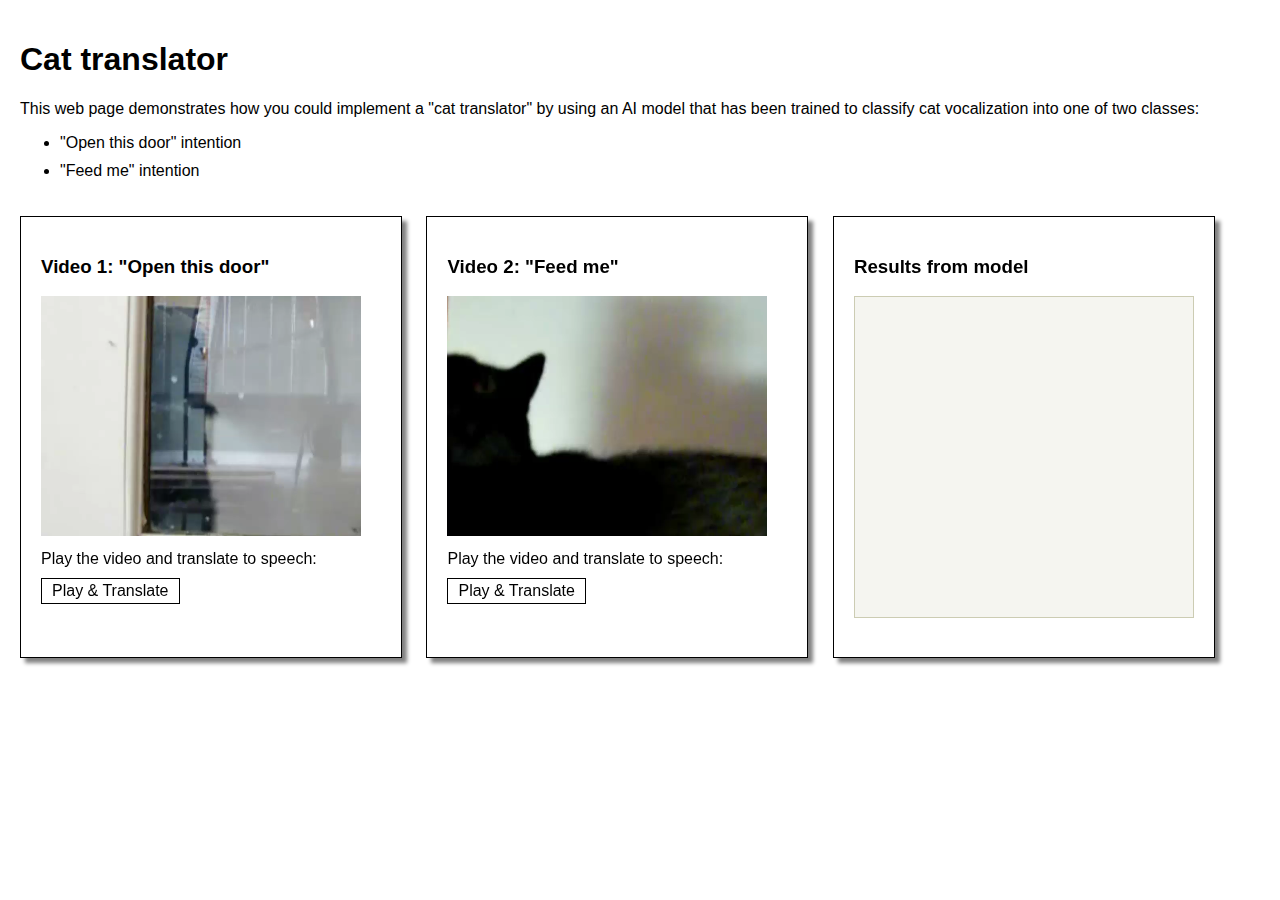
<file: Cat-translator/cat-translator-web-app/static/index.html>
<!DOCTYPE html>
<html>

<head>
<link href="css/styles.css" rel="stylesheet">
<link rel="stylesheet" href="https://cdnjs.cloudflare.com/ajax/libs/font-awesome/4.7.0/css/font-awesome.min.css">
<script src="https://ajax.googleapis.com/ajax/libs/jquery/3.3.1/jquery.min.js"></script>
</head>

<body>

<audio id='feedme_speech'   style='display: none;'><source src='feedme.wav'   type='audio/wav'></audio>
<audio id='opendoor_speech' style='display: none;'><source src='opendoor.wav' type='audio/wav'></audio>

<div id='intro_div'>
<h1>Cat translator</h1>
<p>This web page demonstrates how you could implement a "cat translator" by using an AI model that has been trained to classify cat vocalization into one of two classes:</p>
<ul>
<li><p>"Open this door" intention</p></li>
<li><p>"Feed me" intention</p></li>
</ul>
</div>

<div class='video_div'>
<h3>Video 1: "Open this door"</h3>
<video id='video1_video' width="320" height="240"><source src="video1.mp4" type="video/mp4"></video>
<p>Play the video and translate to speech:</p>
<button id='video1'>Play & Translate</button>
</div>

<div class='video_div'>
<h3>Video 2: "Feed me"</h3>
<video id='video2_video' width="320" height="240"><source src="video2.mp4" type="video/mp4"></video>
<p>Play the video and translate to speech:</p>
<button id='video2'>Play & Translate</button>
</div>

<div class='results_div'>
<h3>Results from model</h3>
<div id='results_json_div'>
<div id='results_spinner'      style='display: none;' class='spinner'></div>
<pre id='returned_results_div' style='display: none;'></pre>

</div>
</div>

<script>
$( "button" ).click( function()
{
    vid_id = this.id;
    document.getElementById( vid_id + '_video' ).play();
    setTimeout( function()
    {
        document.getElementById( 'returned_results_div' ).style.display = 'none';
        document.getElementById( 'results_spinner'      ).style.display = 'block';
        $.ajax( { method: "GET",
                  url: "./translate?vid_id=" + vid_id,
                  contentType : "application/json",
                  success     : function( result )
                                {
                                    document.getElementById( 'results_spinner' ).style.display = 'none';
                                    document.getElementById( 'returned_results_div' ).innerHTML = "Top class:\n" + JSON.stringify( result.top_class, null, 3 ) + "\n\n" + "Result details:\n" + JSON.stringify( result.results, null, 3 );
                                    document.getElementById( 'returned_results_div' ).style.display = 'block';
                                    document.getElementById( result.top_class.class + '_speech' ).play();
                                }
                } );
    }, 2000 );
} );
</script>

</body>

</html>
</file>
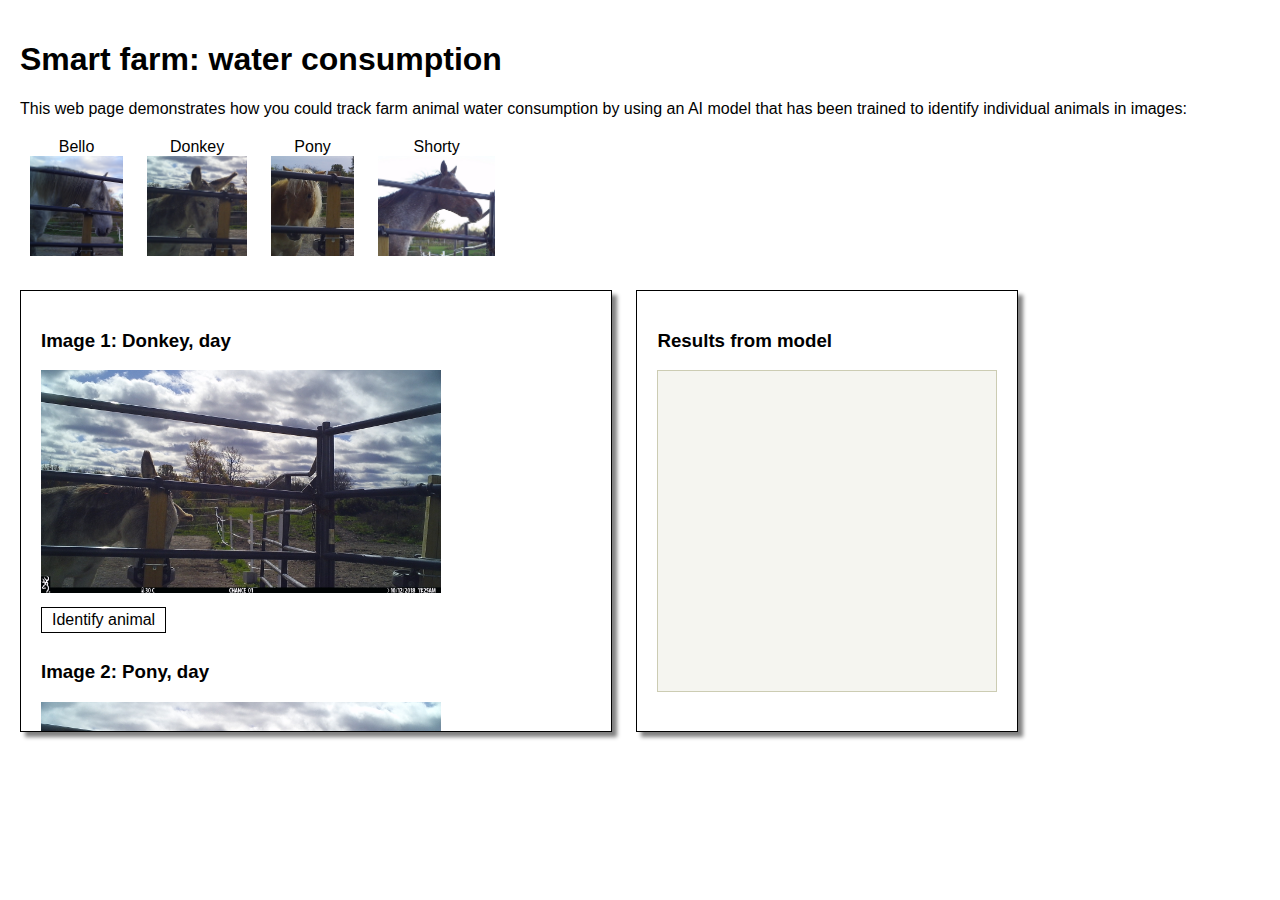
<file: Smart-farm/smart-farm-web-app/static/index.html>
<!DOCTYPE html>
<html>

<head>
<link href="css/styles.css" rel="stylesheet">
<link rel="stylesheet" href="https://cdnjs.cloudflare.com/ajax/libs/font-awesome/4.7.0/css/font-awesome.min.css">
<script src="https://ajax.googleapis.com/ajax/libs/jquery/3.3.1/jquery.min.js"></script>
</head>

<body>

<div id='intro_div'>
<h1>Smart farm: water consumption</h1>
<p>This web page demonstrates how you could track farm animal water consumption by using an AI model that has been trained to identify individual animals in images:</p>
<ul class='animal_list'>
<li><p>Bello</p><img src='bello.png'/></li>
<li><p>Donkey</p><img src='donkey.png'/></li>
<li><p>Pony</p><img src='pony.png'/></li>
<li><p>Shorty</p><img src='shorty.png'/></li>
</ul>
</div>

<div class='images_div'>
<h3>Image 1: Donkey, day</h3>
<img id='image1_image' src='image1.JPG'/><br/>
<button id='image1'>Identify animal</button>
<h3>Image 2: Pony, day</h3>
<img id='image2_image' src='image2.JPG'/><br/>
<button id='image2'>Identify animal</button>
<h3>Image 3: Bello, night</h3>
<img id='image3_image' src='image3.JPG'/><br/>
<button id='image3'>Identify animal</button>
<h3>Image 4: Shorty, night</h3>
<img id='image4_image' src='image4.JPG'/><br/>
<button id='image4'>Identify animal</button>
</div>

<div class='results_div'>
<h3>Results from model</h3>
<div id='results_json_div'>
<div id='results_spinner'      style='display: none;' class='spinner'></div>
<pre id='returned_results_div' style='display: none;'></pre>

</div>
</div>

<script>
$( "button" ).click( function()
{
    image_id = this.id;
    document.getElementById( 'returned_results_div' ).style.display = 'none';
    document.getElementById( 'results_spinner'      ).style.display = 'block';
    $.ajax( { method: "GET",
              url: "./idanimal?image_id=" + image_id,
              contentType : "application/json",
              success     : function( result )
                            {
                                document.getElementById( 'results_spinner' ).style.display = 'none';
                                document.getElementById( 'returned_results_div' ).innerHTML = "Top class:\n" + JSON.stringify( result.top_class, null, 3 ) + "\n\n" + "Result details:\n" + JSON.stringify( result.results, null, 3 );
                                document.getElementById( 'returned_results_div' ).style.display = 'block';
                            }
            } );
} );
</script>

</body>

</html>
</file>
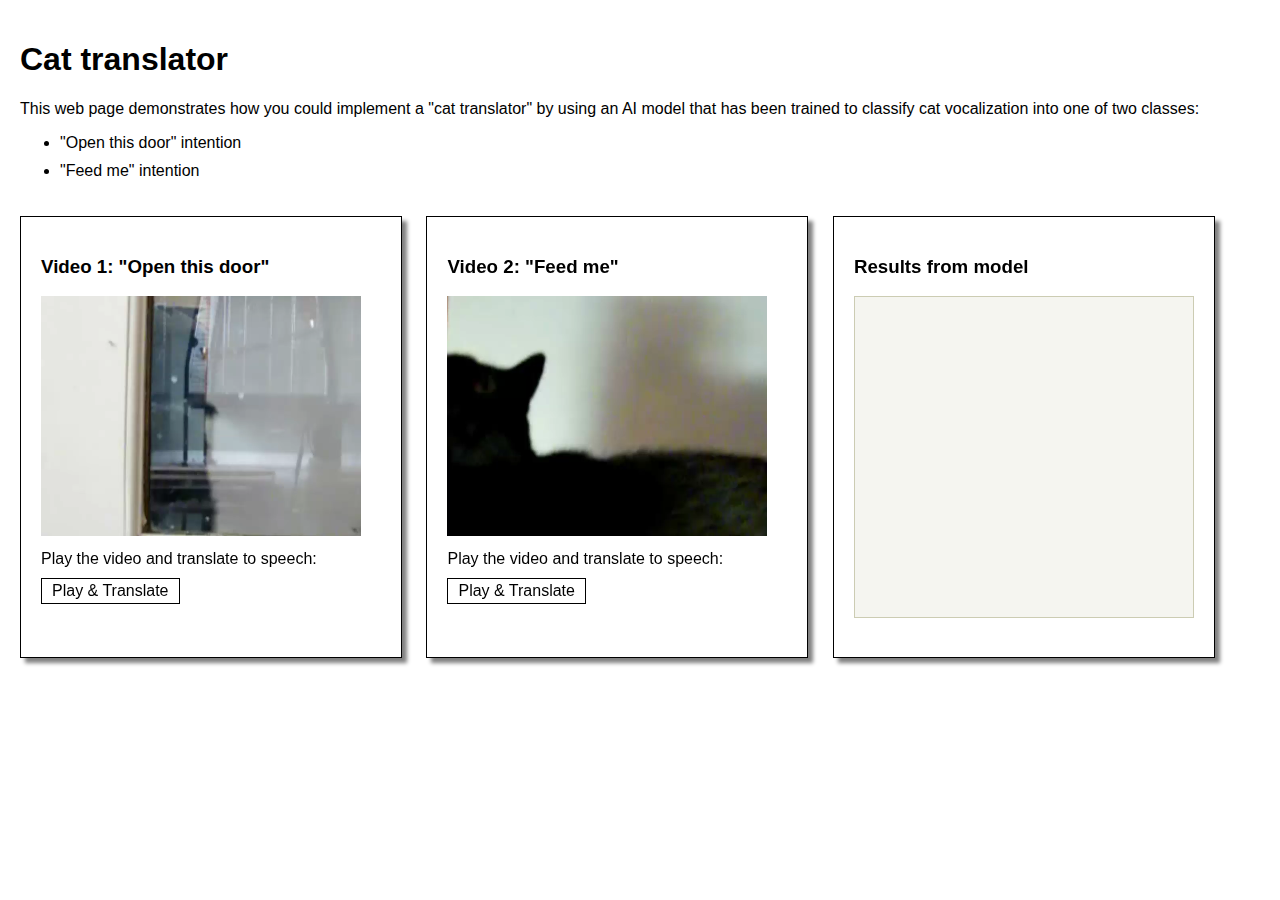
<file: CASCON-2018_Analyzing_images-master/cat-translator/sample-app/static/index.html>
<!DOCTYPE html>
<html>

<head>
<link href="css/styles.css" rel="stylesheet">
<link rel="stylesheet" href="https://cdnjs.cloudflare.com/ajax/libs/font-awesome/4.7.0/css/font-awesome.min.css">
<script src="https://ajax.googleapis.com/ajax/libs/jquery/3.3.1/jquery.min.js"></script>
</head>

<body>

<audio id='feedme_speech'   style='display: none;'><source src='feedme-speech.wav'   type='audio/wav'></audio>
<audio id='opendoor_speech' style='display: none;'><source src='opendoor-speech.wav' type='audio/wav'></audio>

<div id='intro_div'>
<h1>Cat translator</h1>
<p>This web page demonstrates how you could implement a "cat translator" by using an AI model that has been trained to classify cat vocalization into one of two classes:</p>
<ul>
<li><p>"Open this door" intention</p></li>
<li><p>"Feed me" intention</p></li>
</ul>
</div>

<div class='video_div'>
<h3>Video 1: "Open this door"</h3>
<video id='video1_video' width="320" height="240"><source src="video1.mp4" type="video/mp4"></video>
<p>Play the video and translate to speech:</p>
<button id='video1'>Play & Translate</button>
</div>

<div class='video_div'>
<h3>Video 2: "Feed me"</h3>
<video id='video2_video' width="320" height="240"><source src="video2.mp4" type="video/mp4"></video>
<p>Play the video and translate to speech:</p>
<button id='video2'>Play & Translate</button>
</div>

<div class='results_div'>
<h3>Results from model</h3>
<div id='results_json_div'>
<div id='results_spinner'      style='display: none;' class='spinner'></div>
<pre id='returned_results_div' style='display: none;'></pre>

</div>
</div>

<script>
$( "button" ).click( function()
{
    vid_id = this.id;
    document.getElementById( vid_id + '_video' ).play();
    setTimeout( function()
    {
        document.getElementById( 'returned_results_div' ).style.display = 'none';
        document.getElementById( 'results_spinner'      ).style.display = 'block';
        $.ajax( { method: "GET",
                  url: "./translate?vid_id=" + vid_id,
                  contentType : "application/json",
                  success     : function( result )
                                {
                                    document.getElementById( 'results_spinner' ).style.display = 'none';
                                    document.getElementById( 'returned_results_div' ).innerHTML = "Top class:\n" + JSON.stringify( result.top_class, null, 3 ) + "\n\n" + "Result details:\n" + JSON.stringify( result.results, null, 3 );
                                    document.getElementById( 'returned_results_div' ).style.display = 'block';
                                    document.getElementById( result.top_class.class + '_speech' ).play();
                                }
                } );
    }, 2000 );
} );
</script>

</body>

</html>
</file>
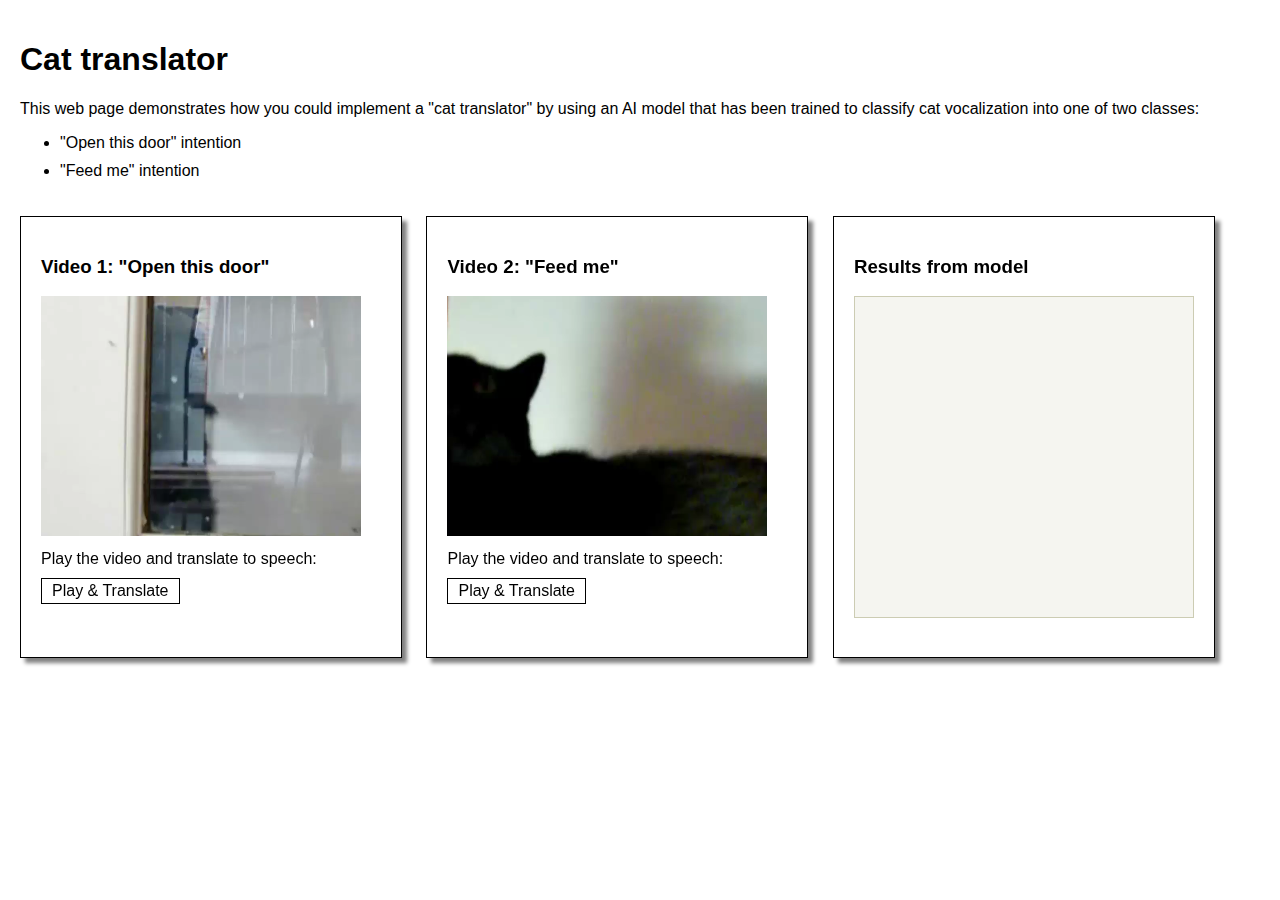
<file: Cat-translator/cat-translator-web-app/code/static/index.html>
<!DOCTYPE html>
<html>

<head>
<link href="css/styles.css" rel="stylesheet">
<link rel="stylesheet" href="https://cdnjs.cloudflare.com/ajax/libs/font-awesome/4.7.0/css/font-awesome.min.css">
<script src="https://ajax.googleapis.com/ajax/libs/jquery/3.3.1/jquery.min.js"></script>
</head>

<body>

<audio id='feedme_speech'   style='display: none;'><source src='feedme.wav'   type='audio/wav'></audio>
<audio id='opendoor_speech' style='display: none;'><source src='opendoor.wav' type='audio/wav'></audio>

<div id='intro_div'>
<h1>Cat translator</h1>
<p>This web page demonstrates how you could implement a "cat translator" by using an AI model that has been trained to classify cat vocalization into one of two classes:</p>
<ul>
<li><p>"Open this door" intention</p></li>
<li><p>"Feed me" intention</p></li>
</ul>
</div>

<div class='video_div'>
<h3>Video 1: "Open this door"</h3>
<video id='opendoor_video' width="320" height="240"><source src="opendoor.mp4" type="video/mp4"></video>
<p>Play the video and translate to speech:</p>
<button id='opendoor'>Play & Translate</button>
</div>

<div class='video_div'>
<h3>Video 2: "Feed me"</h3>
<video id='feedme_video' width="320" height="240"><source src="feedme.mp4" type="video/mp4"></video>
<p>Play the video and translate to speech:</p>
<button id='feedme'>Play & Translate</button>
</div>

<div class='results_div'>
<h3>Results from model</h3>
<div id='results_json_div'>
<div id='results_spinner'      style='display: none;' class='spinner'></div>
<pre id='returned_results_div' style='display: none;'></pre>

</div>
</div>

<script>
$( "button" ).click( function()
{
    vid_id = this.id;
    document.getElementById( vid_id + '_video' ).play();
    setTimeout( function()
    {
        document.getElementById( 'returned_results_div' ).style.display = 'none';
        document.getElementById( 'results_spinner'      ).style.display = 'block';
        $.ajax( { method: "GET",
                  url: "./translate?vid_id=" + vid_id,
                  contentType : "application/json",
                  success     : function( result )
                                {
                                    document.getElementById( 'results_spinner' ).style.display = 'none';
                                    document.getElementById( 'returned_results_div' ).innerHTML = "Top class:\n" + JSON.stringify( result.top_class, null, 3 ) + "\n\n" + "Result details:\n" + JSON.stringify( result.results, null, 3 );
                                    document.getElementById( 'returned_results_div' ).style.display = 'block';
                                    document.getElementById( result.top_class.class + '_speech' ).play();
                                }
                } );
    }, 2000 );
} );
</script>

</body>

</html>
</file>
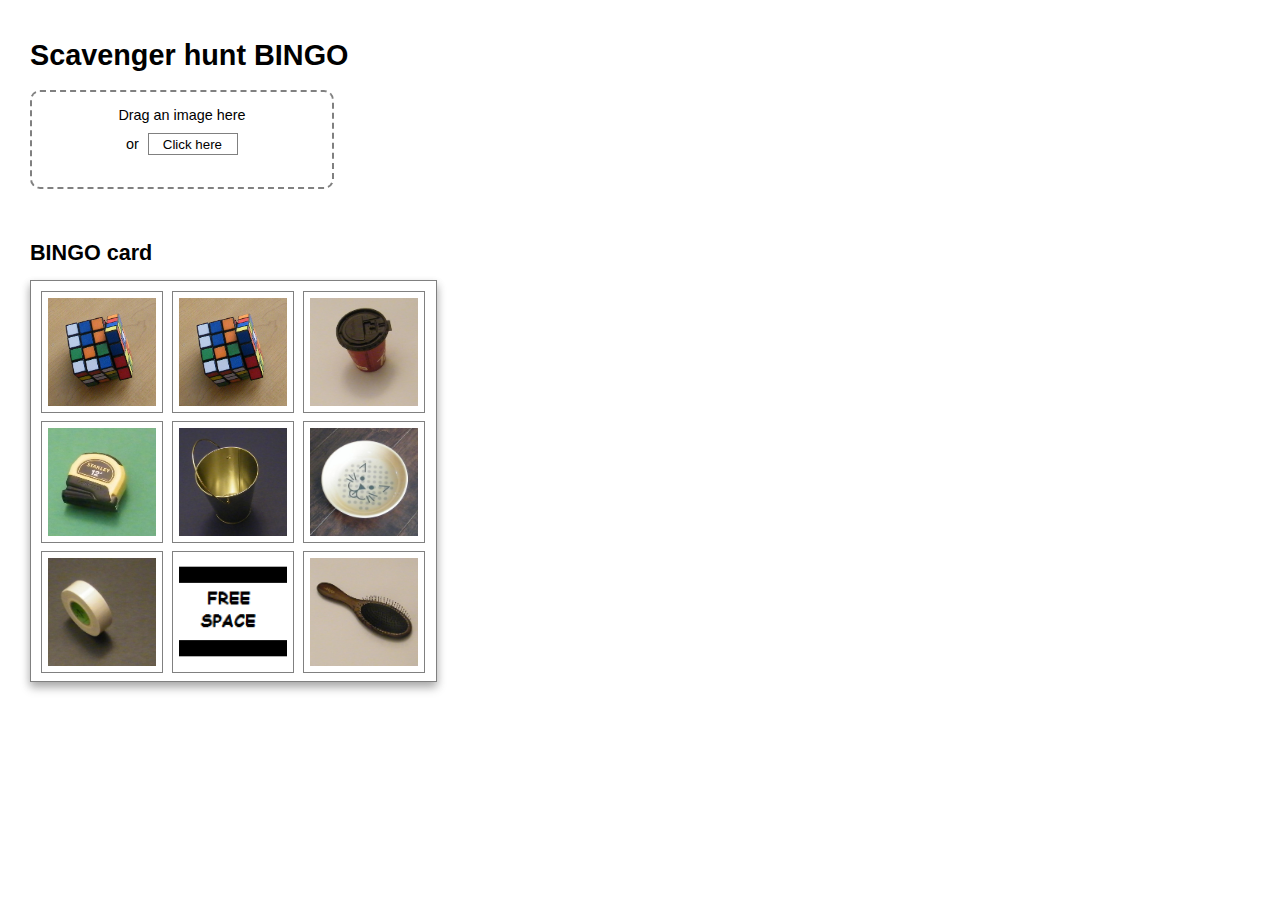
<file: Scavenger-hunt-BINGO/indoor-scavenger-hunt-web-app/code/static/index.html>
<!DOCTYPE html>
<html>

<head>
<meta charset="UTF-8">
<link href="css/styles.css" rel="stylesheet">
<script type="text/javascript" src="javascript/javascript.js"></script>
<!-- <script type="text/javascript" src="{ { url_for( "static", filename="javascript.js") } }"></script> -->
<script src="https://ajax.googleapis.com/ajax/libs/jquery/3.3.1/jquery.min.js"></script>
</head>

<body onload="setBINGOCardSize();populateBINGOCardEntries();" onresize="setBINGOCardSize();">


<audio id='honk'><source src='https://github.com/spackows/THINK-2019_Scavenger_hunt/blob/master/indoor-scavenger-hunt-web-app/code/static/audio/pig-toy-squeak.wav?raw=true' type='audio/wav'></audio>
<audio id='bell'><source src='https://github.com/spackows/THINK-2019_Scavenger_hunt/blob/master/indoor-scavenger-hunt-web-app/code/static/audio/bell.wav?raw=true' type='audio/wav'></audio>


<h1 id="h1_title">Scavenger hunt BINGO</h1>

<div id="file_upload_div">
<p>Drag an image here</p>
<p>or <button id="browse_button">Click here</button></p>
</div>
<form id="file_upload_form" method="post" enctype="multipart/form-data" onmouseover="loadAudio();" onclick="loadAudio();">
<input id="file_input" name="image_file" type="file" accept="image/*" multiple="false" onchange="uploadImage();"></p>
</form>

<div id='results_spinner' class='spinner' style='display: none;'></div>

<h2 id="h2_title">BINGO card</h2>
<div id="bingo_card_div">
<div id="bingo_0" class="bingo_entry_div"></div>
<div id="bingo_1" class="bingo_entry_div"></div>
<div id="bingo_2" class="bingo_entry_div"></div><br/>
<div id="bingo_3" class="bingo_entry_div"></div>
<div id="bingo_4" class="bingo_entry_div"></div>
<div id="bingo_5" class="bingo_entry_div"></div><br/>
<div id="bingo_6" class="bingo_entry_div"></div>
<div id="bingo_7" class="bingo_entry_div"></div>
<div id="bingo_8" class="bingo_entry_div"></div>
</div>

<script>
function uploadImage()
{
    document.getElementById( 'results_spinner' ).style.display = 'block';
    
    var form_data = new FormData( document.getElementById( "file_upload_form" ) );

    $.ajax( { type: 'POST',
              url: './uploadimagefile',
              data: form_data,
              contentType: false,
              cache: false,
              processData: false,
              success: function( results )
              {
                document.getElementById( 'results_spinner' ).style.display = 'none';
                
                if( "error" in results )
                {
                    alert( results[ "error" ] );
                }
                else if( ( "top_class" in results ) && ( "score" in results[ "top_class" ] ) && ( "class" in results[ "top_class" ] ) )
                {
                    if( results[ "top_class" ][ "score" ] > 0.8 )
                    {
                        if( addCheckmark( results[ "top_class" ][ "class" ] ) )
                        {
                            playBell();
                        }
                        else
                        {
                            playHonk();
                        }
                    }
                    else
                    {
                        playHonk();
                    }
                }
                else
                {
                    alert( "An unexpected result was returned from the server:\n\n" + JSON.stringify( results, null, 3 ) );
                }
              }

            } );
}
</script>

</body>
</file>
<file: Cat-translator/cat-translator-web-app/static/css/styles.css>
body
{
margin: 0px;
padding: 20px;
font-family: Helvetica, Arial, sans-serif;
background: none;
}

.video_div, .results_div
{
margin: 20px 20px 20px 0px;
padding: 20px;
border: 1px solid black;
box-shadow: 5px 5px 4px grey;
display: inline-block;
vertical-align: top;
width: 340px;
height: 400px;
}

p
{
margin: 10px 0px 0px 0px;
padding: 0px;
}

button
{
margin: 10px 0px 10px 0px;
padding: 3px 10px 3px 10px;
cursor: pointer;
background: white;
border: 1px solid black;
color: black;
font-size: 100%;
}

button:hover
{
background: #f5f5f0;
}

button:active 
{
transform: translateY(2px);
}

#results_json_div
{
height: 300px;
background: #f5f5f0;
border: 1px solid #ccccb3;
overflow-y: scroll;
font-family: "Lucida Console", Monaco, monospace;
font-size: 90%;
padding: 10px;
}

.spinner
{
border: 10px solid #ddddbb;
border-top: 10px solid #3d5c5c;
border-radius: 50%;
width: 40px;
height: 40px;
animation: spin 2s linear infinite;
}

@keyframes spin {
0% { transform: rotate(0deg); }
100% { transform: rotate(360deg); }
}
</file>
<file: Smart-farm/smart-farm-web-app/static/css/styles.css>
body
{
margin: 0px;
padding: 20px;
font-family: Helvetica, Arial, sans-serif;
background: none;
}

.animal_list
{
list-style-type: none;
margin: 0px;
padding: 0px;
}

.animal_list li
{
display: inline-block;
margin: 10px;
padding: 0px;
text-align: center;
}

.animal_list li img
{
margin: 0px;
padding: 0px;
height: 100px;
}

.images_div
{
margin: 20px 20px 20px 0px;
padding: 20px;
border: 1px solid black;
box-shadow: 5px 5px 4px grey;
display: inline-block;
vertical-align: top;
width: 550px;
height: 400px;
overflow-y: scroll;
}

.images_div img
{
width: 400px;
}

.results_div
{
margin: 20px 20px 20px 0px;
padding: 20px;
border: 1px solid black;
box-shadow: 5px 5px 4px grey;
display: inline-block;
vertical-align: top;
width: 340px;
height: 400px;
}

p
{
margin: 10px 0px 0px 0px;
padding: 0px;
}

button
{
margin: 10px 0px 10px 0px;
padding: 3px 10px 3px 10px;
cursor: pointer;
background: white;
border: 1px solid black;
color: black;
font-size: 100%;
}

button:hover
{
background: #f5f5f0;
}

button:active 
{
transform: translateY(2px);
}

#results_json_div
{
height: 300px;
background: #f5f5f0;
border: 1px solid #ccccb3;
overflow-y: scroll;
font-family: "Lucida Console", Monaco, monospace;
font-size: 90%;
padding: 10px;
}

.spinner
{
border: 10px solid #ddddbb;
border-top: 10px solid #3d5c5c;
border-radius: 50%;
width: 40px;
height: 40px;
animation: spin 2s linear infinite;
}

@keyframes spin {
0% { transform: rotate(0deg); }
100% { transform: rotate(360deg); }
}
</file>
<file: CASCON-2018_Analyzing_images-master/cat-translator/sample-app/static/css/styles.css>
body
{
margin: 0px;
padding: 20px;
font-family: Helvetica, Arial, sans-serif;
background: none;
}

.video_div, .results_div
{
margin: 20px 20px 20px 0px;
padding: 20px;
border: 1px solid black;
box-shadow: 5px 5px 4px grey;
display: inline-block;
vertical-align: top;
width: 340px;
height: 400px;
}

p
{
margin: 10px 0px 0px 0px;
padding: 0px;
}

button
{
margin: 10px 0px 10px 0px;
padding: 3px 10px 3px 10px;
cursor: pointer;
background: white;
border: 1px solid black;
color: black;
font-size: 100%;
}

button:hover
{
background: #f5f5f0;
}

button:active 
{
transform: translateY(2px);
}

#results_json_div
{
height: 300px;
background: #f5f5f0;
border: 1px solid #ccccb3;
overflow-y: scroll;
font-family: "Lucida Console", Monaco, monospace;
font-size: 90%;
padding: 10px;
}

.spinner
{
border: 10px solid #ddddbb;
border-top: 10px solid #3d5c5c;
border-radius: 50%;
width: 40px;
height: 40px;
animation: spin 2s linear infinite;
}

@keyframes spin {
0% { transform: rotate(0deg); }
100% { transform: rotate(360deg); }
}
</file>
<file: Cat-translator/cat-translator-web-app/code/static/css/styles.css>
body
{
margin: 0px;
padding: 20px;
font-family: Helvetica, Arial, sans-serif;
background: none;
}

.video_div, .results_div
{
margin: 20px 20px 20px 0px;
padding: 20px;
border: 1px solid black;
box-shadow: 5px 5px 4px grey;
display: inline-block;
vertical-align: top;
width: 340px;
height: 400px;
}

p
{
margin: 10px 0px 0px 0px;
padding: 0px;
}

button
{
margin: 10px 0px 10px 0px;
padding: 3px 10px 3px 10px;
cursor: pointer;
background: white;
border: 1px solid black;
color: black;
font-size: 100%;
}

button:hover
{
background: #f5f5f0;
}

button:active 
{
transform: translateY(2px);
}

#results_json_div
{
height: 300px;
background: #f5f5f0;
border: 1px solid #ccccb3;
overflow-y: scroll;
font-family: "Lucida Console", Monaco, monospace;
font-size: 90%;
padding: 10px;
}

.spinner
{
border: 10px solid #ddddbb;
border-top: 10px solid #3d5c5c;
border-radius: 50%;
width: 40px;
height: 40px;
animation: spin 2s linear infinite;
}

@keyframes spin {
0% { transform: rotate(0deg); }
100% { transform: rotate(360deg); }
}
</file>
<file: Scavenger-hunt-BINGO/indoor-scavenger-hunt-web-app/code/static/css/styles.css>
body
{
margin: 0px;
padding: 0px;
font-family: Helvetica, Arial, sans-serif;
font-size: 90%;
}

#h1_title
{
position: absolute;
top: 20px;
left: 30px;
}

#file_upload_div
{
position: absolute;
top: 90px;
left: 30px;
height: 80px;
width: 300px;
border: 2px dashed grey;
border-radius: 10px;
margin: 0px;
padding: 15px 0px 0px 0px;
text-align: center;
display: inline-block;
}

#file_upload_div p
{
margin: 0px 0px 10px 0px;
padding: 0px;
}

#browse_button
{
margin: 0px 0px 0px 5px;
padding: 3px 15px 2px 14px;
display: inline-block;
border: 1px solid grey;
background: white;
}

#file_input
{
position: absolute;
top: 92px;
left: 32px;
height: 95px;
width: 300px;
margin: 0px;
padding: 0px;
cursor: pointer;
opacity: 0;
}

.spinner
{
position: absolute;
top: 120px;
left: 260px;
border: 10px solid #ddddbb;
border-top: 10px solid #3d5c5c;
border-radius: 50%;
width: 30px;
height: 30px;
animation: spin 2s linear infinite;
}

@keyframes spin {
0% { transform: rotate(0deg); }
100% { transform: rotate(360deg); }
}

#h2_title
{
position: absolute;
top: 240px;
left: 30px;
margin: 0px;
padding: 0px;
}

#bingo_card_div
{
position: absolute;
top: 280px;
left: 30px;
margin: 0px;
padding: 5px 10px 5px 5px;
border: 1px solid grey;
box-shadow: 0 4px 8px 0 rgba(0,0,0,0.2), 0 6px 10px 0 rgba(0,0,0,0.19);
display: inline-block;
width: 390px;
}

.bingo_entry_div
{
margin: 5px 0px 0px 5px;
padding: 0px;
display: inline-block;
height: 120px;
width: 120px;
border: 1px solid grey;
font-size: 60px;
}

.bingo_entry_div p
{
margin: 0px 10px 0px 0px;
padding: 0px;
float: right;
color: green;
}
</file>
